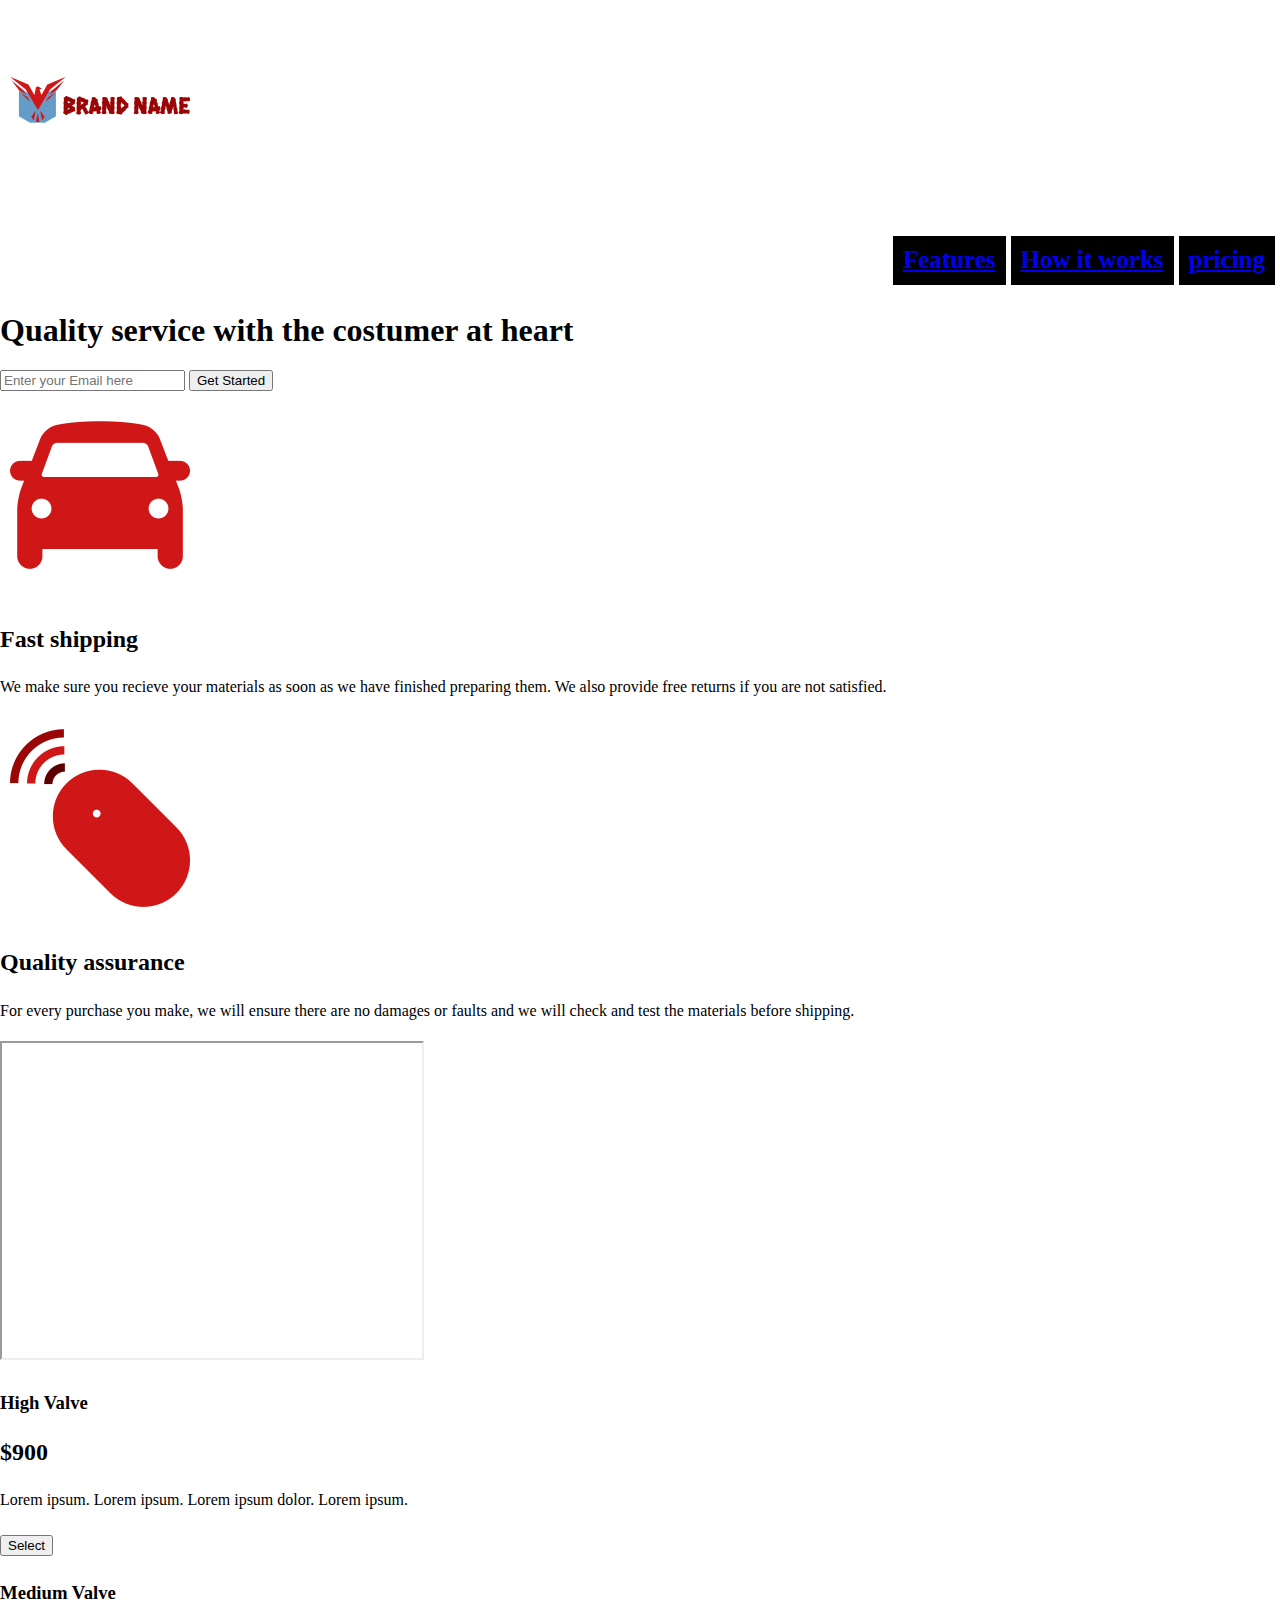
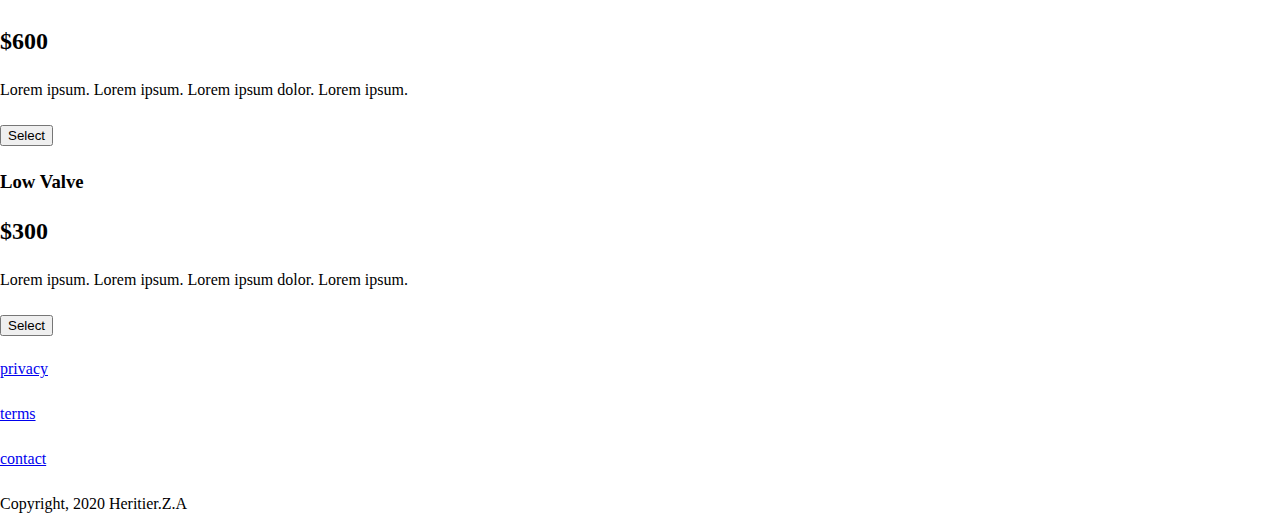
<file: index.html>
<!DOCTYPE html>
<html lang="en">
<head>
    <meta charset="UTF-8">
    <meta name="viewport" content="width=device-width, initial-scale=1.0">
    <link rel="stylesheet" href="style.css">
    <title>Product landing page</title>
</head>
<body>
    <div id="header">
             <div id="logo">
                   <img src="logo.png" alt="Company logo">
             </div>
             <nav id="navigation">
                 <ul>
                     <li>
                      <a href="#sec-1">Features</a>
                     </li>
                     <li>
                        <a href="#video">How it works</a>
                     </li>
                     <li>
                        <a href="#pricing">pricing</a>
                     </li>
                 </ul>
             </nav>
    </div>
    <div class="center">
        <div class="flex-colum">
               <h1>Quality service with the costumer at heart</h1>
               <form class="flex-colum">
               <input id="input" type="email" placeholder="Enter your Email here">
               <input id="submit" type="submit" value="Get Started">
               </form>
        </div>
        <div id="sec-1" class="flex-colum">
           
            <div class="flex-row">
                        <div class="flex-basis1">
                        <img src="car.png" alt="symbol for delivery" class="size">
                        </div>
                        <div class="flex-basis2">
                         <h2>Fast shipping</h2>
                         <p class="sizeforp">We make sure you recieve your materials as soon as we have finished preparing them.
                              We also provide free returns if you are not satisfied.</p>
                        </div>
                </div>
                <div class="flex-row">
                        <div class="flex-basis1">
                         <img src="quality.png" alt="icon for quality" class="size">
                        </div>
                        <div class="flex-basis2">
                          <h2>Quality assurance</h2>
                          <p class="sizeforp">For every purchase you make,
                            we will ensure there are no damages or faults and we will check and test the materials before shipping.</p>
                        </div>
                </div>
                
        </div>
        <div id="video">
            <iframe width="420" height="315"
            src="https://www.youtube.com/embed/tgbNymZ7vqY">
            </iframe>
        </div>
        <div id="pricing">
            <div class="box">
                <div class="back-ground"><h3>High Valve</h3></div>
                <div class="centered">
                    <h2>$900</h2>
                    <p>Lorem ipsum.
                        Lorem ipsum.
                        Lorem ipsum dolor.
                        Lorem ipsum.
                    </p>
                    <input class="select" type="submit" value="Select">
                </div>
            </div>
            <div class="box">
                <div class="back-ground"><h3>Medium Valve</h3></div>
                <div class="centered">
                    <h2>$600</h2>
                    <p>Lorem ipsum.
                        Lorem ipsum.
                        Lorem ipsum dolor.
                        Lorem ipsum.
                    </p>
                    <input class="select" type="submit" value="Select">
                </div>
            </div>
            <div class="box">
                <div class="back-ground"><h3>Low Valve</h3></div>
                <div class="centered">
                    <h2>$300</h2>
                    <p>Lorem ipsum.
                        Lorem ipsum.
                        Lorem ipsum dolor.
                        Lorem ipsum.
                    </p>
                    <input class="select" type="submit" value="Select">
                </div>
            </div>
        </div>
    </div>
    <footer>
       <div class="flex-row">
           <p class="marg"><a href="#header">privacy</a></p>
           <p class="marg"><a href="#header">terms</a></p>
           <p class="marg"><a href="#header">contact</a></p>
       </div>
       <div>
        <p class="marg">Copyright, 2020 Heritier.Z.A</p>
       </div>
    </footer>
</body>
</html>
</file>
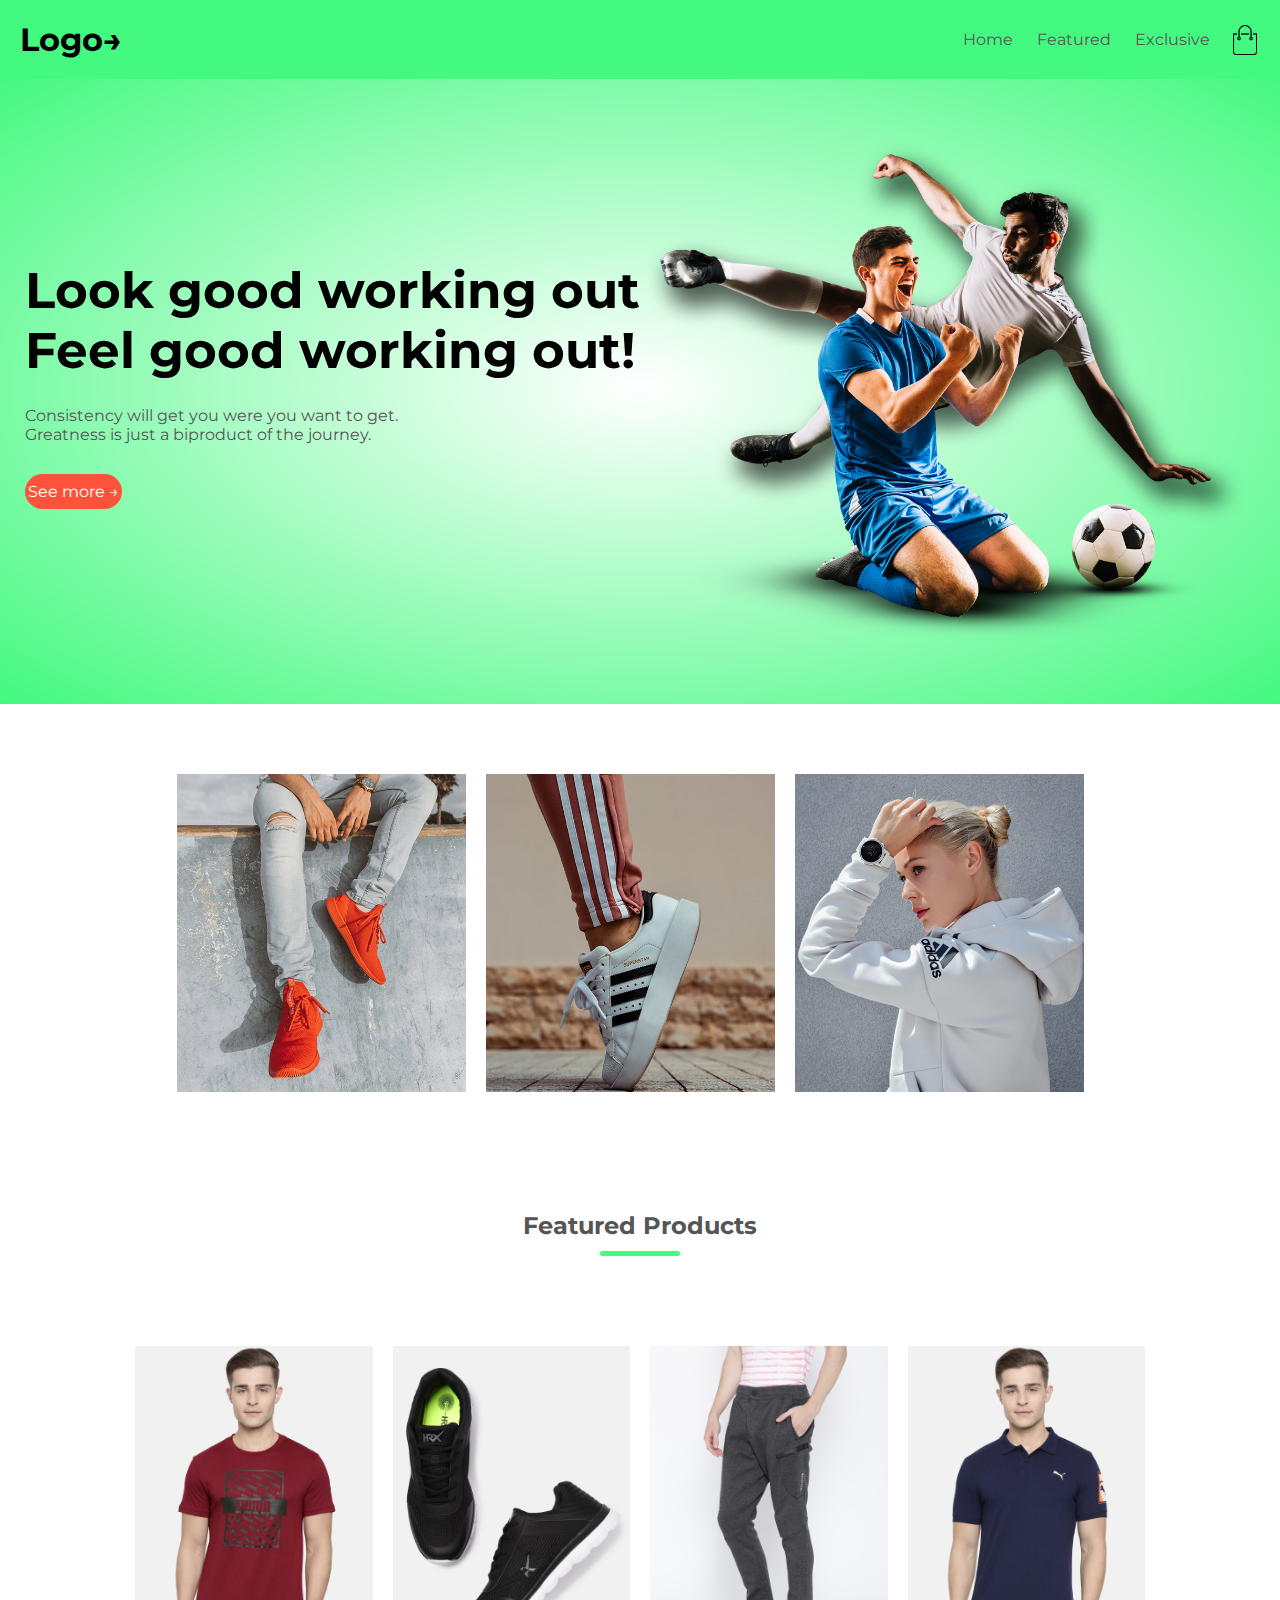
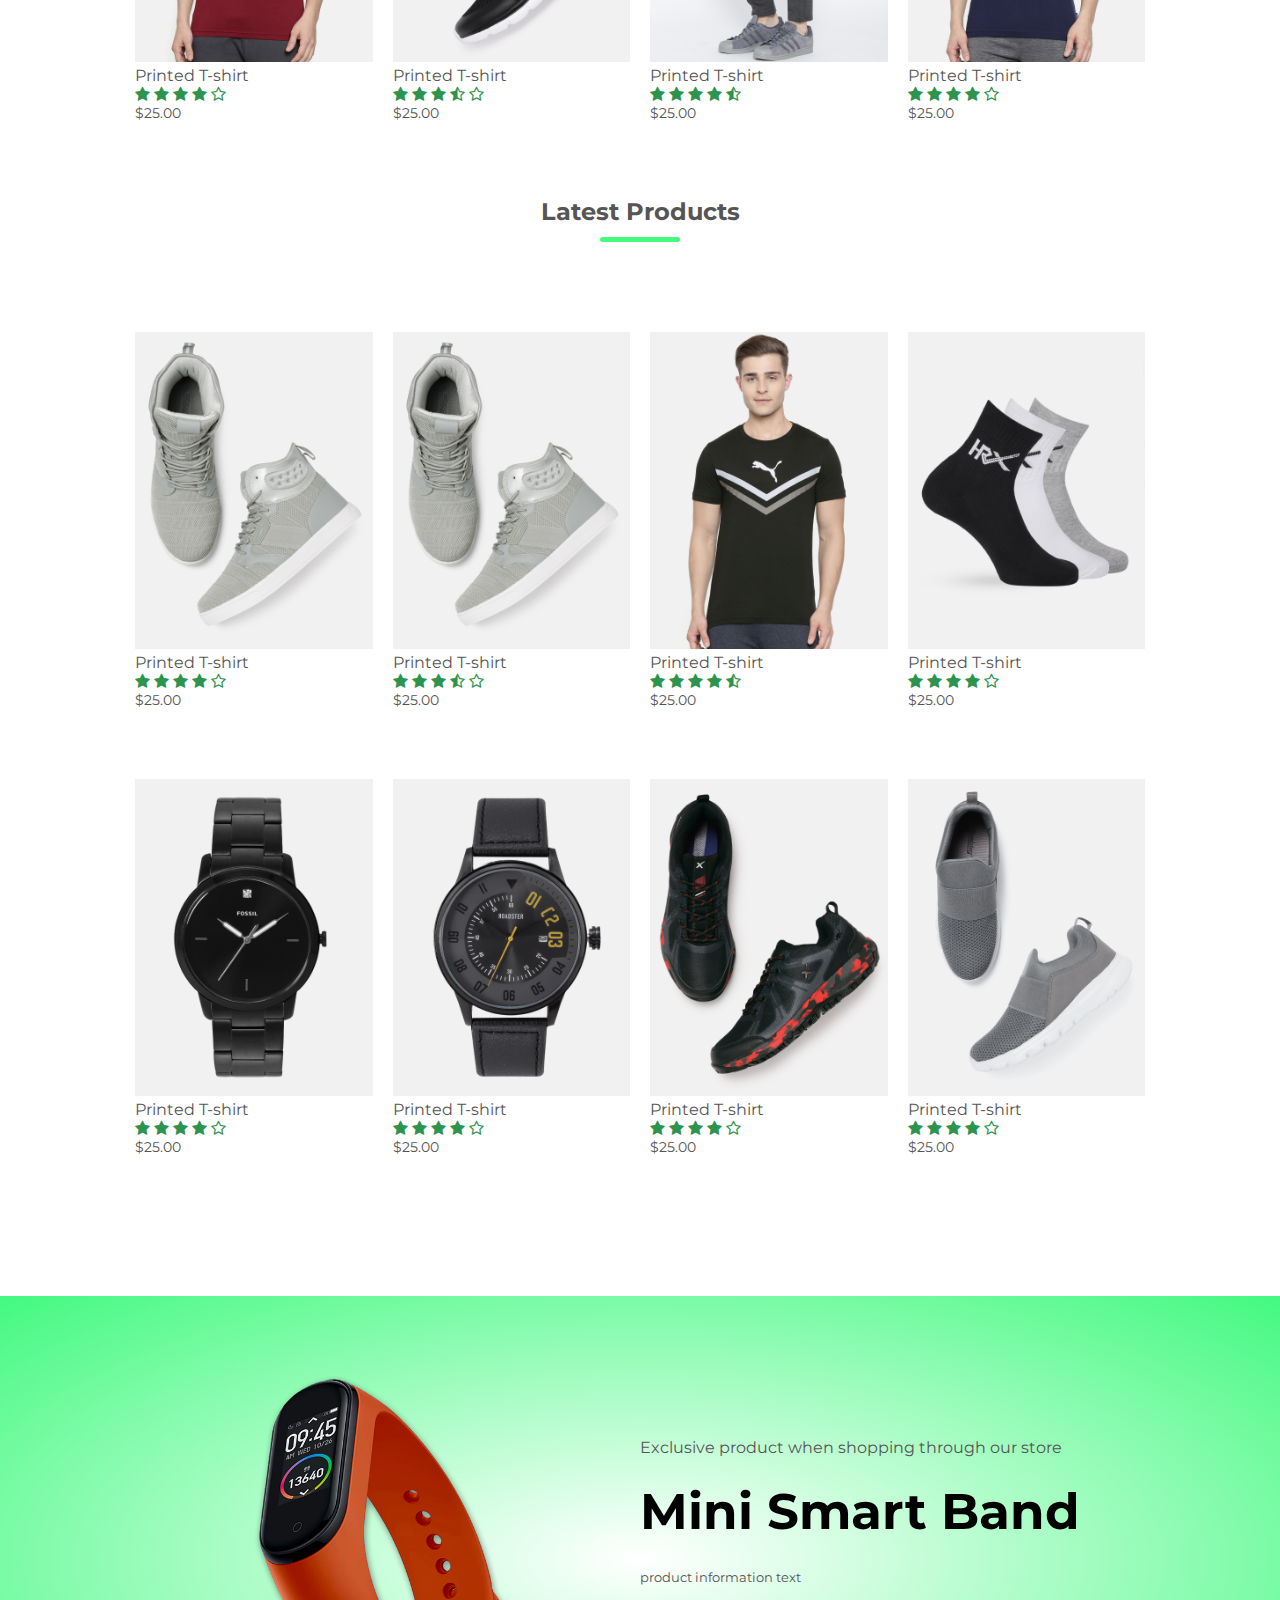
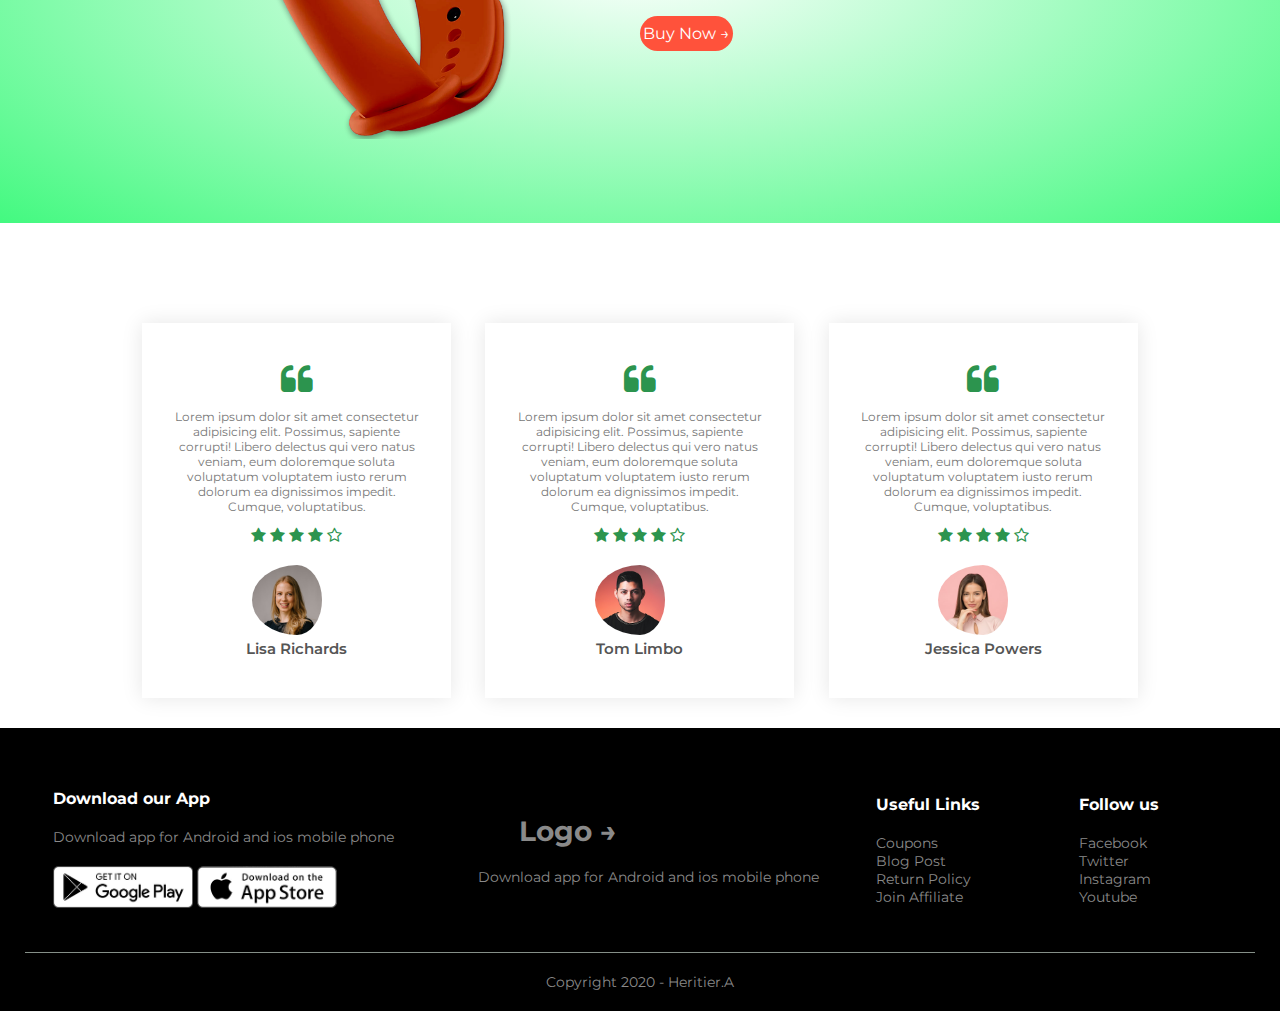
<file: e-commerce site/index.html>
<!DOCTYPE html>
<html lang="en">
  <head>
    <meta charset="UTF-8" />
    <meta name="viewport" content="width=device-width, initial-scale=1.0" />
    <title>Store | Ecommerce website Design</title>
    <link rel="stylesheet" href="style.css" />
    <link
      href="https://fonts.googleapis.com/css2?family=Montserrat:wght@300;400;500;600;700&display=swap"
      rel="stylesheet"
    />
    <link
      rel="stylesheet"
      href="https://stackpath.bootstrapcdn.com/font-awesome/4.7.0/css/font-awesome.min.css"
    />
  </head>
  <body>
    <div class="header">
      <div class="container">
        <div class="navbar">
          <div class="logo">
            <h1>Logo&#8594;</h1>
          </div>
          <nav>
            <ul id="MenuItems">
              <li><a href="">Home</a></li>
              <li><a href="#featured-product">Featured</a></li>
              <li><a href="">Exclusive</a></li>
            </ul>
          </nav>
          <img src="images/cart.png" alt="" width="30px" height="30px" />
          <img src="images/menu.png" class="menu-icon" onclick="menutoggle()" />
        </div>
        <div class="row">
          <div class="col-2">
            <h1>
              Look good working out <br />
              Feel good working out!
            </h1>
            <p>
              Consistency will get you were you want to get. <br />
              Greatness is just a biproduct of the journey.
            </p>
            <a href="" class="btn">See more &#8594; </a>
          </div>
          <div class="col-2">
            <img src="images/image1.png" alt="" />
          </div>
        </div>
      </div>
    </div>

    <!---Featured categories -->
    <div class="categories">
      <div class="small-container">
        <div class="col-3">
          <img src="images/category-1.jpg" />
        </div>
        <div class="col-3">
          <img src="images/category-2.jpg" />
        </div>
        <div class="col-3">
          <img src="images/category-3.jpg" />
        </div>
      </div>
    </div>

    <!--Featured products--->

    <div class="small-container">
      <h2 class="title" id="featured-product">Featured Products</h2>
      <div class="row">
        <div class="col-4">
          <img src="images/product-1.jpg" alt="" />
          <h4>Printed T-shirt</h4>
          <div class="rating">
            <i class="fa fa-star"></i>
            <i class="fa fa-star"></i>
            <i class="fa fa-star"></i>
            <i class="fa fa-star"></i>
            <i class="fa fa-star-o"></i>
          </div>
          <p>$25.00</p>
        </div>
        <div class="col-4">
          <img src="images/product-2.jpg" alt="" />
          <h4>Printed T-shirt</h4>
          <div class="rating">
            <i class="fa fa-star"></i>
            <i class="fa fa-star"></i>
            <i class="fa fa-star"></i>
            <i class="fa fa-star-half-o"></i>
            <i class="fa fa-star-o"></i>
          </div>
          <p>$25.00</p>
        </div>
        <div class="col-4">
          <img src="images/product-3.jpg" alt="" />
          <h4>Printed T-shirt</h4>
          <div class="rating">
            <i class="fa fa-star"></i>
            <i class="fa fa-star"></i>
            <i class="fa fa-star"></i>
            <i class="fa fa-star"></i>
            <i class="fa fa-star-half-o"></i>
          </div>
          <p>$25.00</p>
        </div>
        <div class="col-4">
          <img src="images/product-4.jpg" alt="" />
          <h4>Printed T-shirt</h4>
          <div class="rating">
            <i class="fa fa-star"></i>
            <i class="fa fa-star"></i>
            <i class="fa fa-star"></i>
            <i class="fa fa-star"></i>
            <i class="fa fa-star-o"></i>
          </div>
          <p>$25.00</p>
        </div>
      </div>
      <h2 class="title">Latest Products</h2>
      <div class="row">
        <div class="col-4">
          <img src="images/product-5.jpg" alt="" />
          <h4>Printed T-shirt</h4>
          <div class="rating">
            <i class="fa fa-star"></i>
            <i class="fa fa-star"></i>
            <i class="fa fa-star"></i>
            <i class="fa fa-star"></i>
            <i class="fa fa-star-o"></i>
          </div>
          <p>$25.00</p>
        </div>
        <div class="col-4">
          <img src="images/product-5.jpg" alt="" />
          <h4>Printed T-shirt</h4>
          <div class="rating">
            <i class="fa fa-star"></i>
            <i class="fa fa-star"></i>
            <i class="fa fa-star"></i>
            <i class="fa fa-star-half-o"></i>
            <i class="fa fa-star-o"></i>
          </div>
          <p>$25.00</p>
        </div>
        <div class="col-4">
          <img src="images/product-6.jpg" alt="" />
          <h4>Printed T-shirt</h4>
          <div class="rating">
            <i class="fa fa-star"></i>
            <i class="fa fa-star"></i>
            <i class="fa fa-star"></i>
            <i class="fa fa-star"></i>
            <i class="fa fa-star-half-o"></i>
          </div>
          <p>$25.00</p>
        </div>
        <div class="col-4">
          <img src="images/product-7.jpg" alt="" />
          <h4>Printed T-shirt</h4>
          <div class="rating">
            <i class="fa fa-star"></i>
            <i class="fa fa-star"></i>
            <i class="fa fa-star"></i>
            <i class="fa fa-star"></i>
            <i class="fa fa-star-o"></i>
          </div>
          <p>$25.00</p>
        </div>
        <div class="col-4">
          <img src="images/product-8.jpg" alt="" />
          <h4>Printed T-shirt</h4>
          <div class="rating">
            <i class="fa fa-star"></i>
            <i class="fa fa-star"></i>
            <i class="fa fa-star"></i>
            <i class="fa fa-star"></i>
            <i class="fa fa-star-o"></i>
          </div>
          <p>$25.00</p>
        </div>
        <div class="col-4">
          <img src="images/product-9.jpg" alt="" />
          <h4>Printed T-shirt</h4>
          <div class="rating">
            <i class="fa fa-star"></i>
            <i class="fa fa-star"></i>
            <i class="fa fa-star"></i>
            <i class="fa fa-star"></i>
            <i class="fa fa-star-o"></i>
          </div>
          <p>$25.00</p>
        </div>
        <div class="col-4">
          <img src="images/product-10.jpg" alt="" />
          <h4>Printed T-shirt</h4>
          <div class="rating">
            <i class="fa fa-star"></i>
            <i class="fa fa-star"></i>
            <i class="fa fa-star"></i>
            <i class="fa fa-star"></i>
            <i class="fa fa-star-o"></i>
          </div>
          <p>$25.00</p>
        </div>
        <div class="col-4">
          <img src="images/product-11.jpg" alt="" />
          <h4>Printed T-shirt</h4>
          <div class="rating">
            <i class="fa fa-star"></i>
            <i class="fa fa-star"></i>
            <i class="fa fa-star"></i>
            <i class="fa fa-star"></i>
            <i class="fa fa-star-o"></i>
          </div>
          <p>$25.00</p>
        </div>
      </div>
    </div>

    <!--Offer-->
    <div class="offer">
      <div class="small-container">
        <div class="row">
          <div class="col-2">
            <img src="images/exclusive.png" class="offer-img" />
          </div>
          <div class="col-2">
            <p>Exclusive product when shopping through our store</p>
            <h1>Mini Smart Band</h1>
            <small>product information text </small>
            <br />
            <a href="" class="btn">Buy Now &#8594;</a>
          </div>
        </div>
      </div>
    </div>

    <!--Testimonials-->
    <div class="testimonial">
      <div class="small-container">
        <div class="row">
          <div class="col-3">
            <i class="fa fa-quote-left"></i>
            <p>
              Lorem ipsum dolor sit amet consectetur adipisicing elit. Possimus,
              sapiente corrupti! Libero delectus qui vero natus veniam, eum
              doloremque soluta voluptatum voluptatem iusto rerum dolorum ea
              dignissimos impedit. Cumque, voluptatibus.
            </p>
            <div class="rating">
              <i class="fa fa-star"></i>
              <i class="fa fa-star"></i>
              <i class="fa fa-star"></i>
              <i class="fa fa-star"></i>
              <i class="fa fa-star-o"></i>
            </div>
            <img src="images/user-1.png" />
            <h3>Lisa Richards</h3>
          </div>
          <div class="col-3">
            <i class="fa fa-quote-left"></i>
            <p>
              Lorem ipsum dolor sit amet consectetur adipisicing elit. Possimus,
              sapiente corrupti! Libero delectus qui vero natus veniam, eum
              doloremque soluta voluptatum voluptatem iusto rerum dolorum ea
              dignissimos impedit. Cumque, voluptatibus.
            </p>
            <div class="rating">
              <i class="fa fa-star"></i>
              <i class="fa fa-star"></i>
              <i class="fa fa-star"></i>
              <i class="fa fa-star"></i>
              <i class="fa fa-star-o"></i>
            </div>
            <img src="images/user-2.png" />
            <h3>Tom Limbo</h3>
          </div>
          <div class="col-3">
            <i class="fa fa-quote-left"></i>
            <p>
              Lorem ipsum dolor sit amet consectetur adipisicing elit. Possimus,
              sapiente corrupti! Libero delectus qui vero natus veniam, eum
              doloremque soluta voluptatum voluptatem iusto rerum dolorum ea
              dignissimos impedit. Cumque, voluptatibus.
            </p>
            <div class="rating">
              <i class="fa fa-star"></i>
              <i class="fa fa-star"></i>
              <i class="fa fa-star"></i>
              <i class="fa fa-star"></i>
              <i class="fa fa-star-o"></i>
            </div>
            <img src="images/user-3.png" />
            <h3>Jessica Powers</h3>
          </div>
        </div>
      </div>
    </div>

    <!-------Footer-->

    <div class="footer">
      <div class="container">
        <div class="row">
          <div class="footer-col-1">
            <h3>Download our App</h3>
            <p>Download app for Android and ios mobile phone</p>
            <div class="app-logo">
              <img src="images/play-store.png" />
              <img src="images/app-store.png" />
            </div>
          </div>
          <div class="footer-col-2">
            <h1>Logo &#8594;</h1>
            <p>Download app for Android and ios mobile phone</p>
          </div>
          <div class="footer-col-3">
            <h3>Useful Links</h3>
            <ul>
              <li>Coupons</li>
              <li>Blog Post</li>
              <li>Return Policy</li>
              <li>Join Affiliate</li>
            </ul>
          </div>
          <div class="footer-col-4">
            <h3>Follow us</h3>
            <ul>
              <li>Facebook</li>
              <li>Twitter</li>
              <li>Instagram</li>
              <li>Youtube</li>
            </ul>
          </div>
        </div>
        <hr />
        <p class="copyright">Copyright 2020 - Heritier.A</p>
      </div>
    </div>

    <!---------JS for toggle menu-->

    <script>
      var MenuItems = document.getElementById("MenuItems");

      MenuItems.style.maxHeight = "0px";
      function menutoggle() {
        if (MenuItems.style.maxHeight == "0px") {
          MenuItems.style.maxHeight = "200px";
        } else {
          MenuItems.style.maxHeight = "0px";
        }
      }
    </script>
  </body>
</html>
</file>
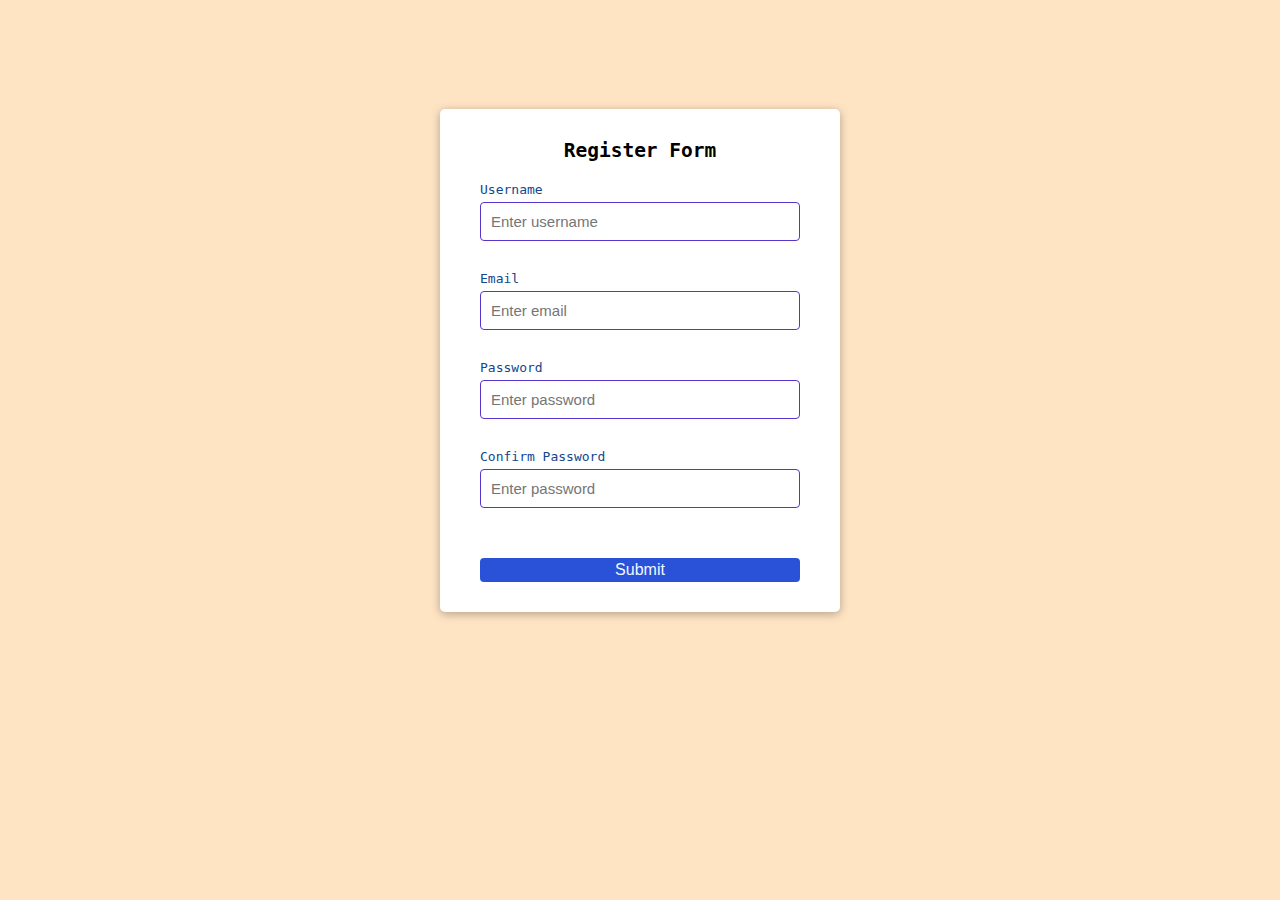
<file: form validator/index.html>
<!DOCTYPE html>
<html lang="en">
  <head>
    <meta charset="UTF-8" />
    <meta name="viewport" content="width=device-width, initial-scale=1.0" />
    <link rel="stylesheet" href="style.css" />
    <title>Form validator project</title>
  </head>
  <body>
    <div class="container">
      <form id="form" class="form">
        <h2>Register Form</h2>
        <div class="form-control">
          <label for="username">Username</label>
          <input type="text" id="username" placeholder="Enter username" />
          <small>Error message</small>
        </div>
        <div class="form-control">
          <label for="email">Email</label>
          <input type="text" id="email" placeholder="Enter email" />
          <small>Error message</small>
        </div>
        <div class="form-control">
          <label for="password">Password</label>
          <input type="password" id="password" placeholder="Enter password" />
          <small>Error message</small>
        </div>
        <div class="form-control">
          <label for="password2">Confirm Password</label>
          <input type="password" id="password2" placeholder="Enter password" />
          <small>Error message</small>
        </div>
        <button type="submit">Submit</button>
      </form>
    </div>
    <script src="script.js"></script>
  </body>
</html>
</file>
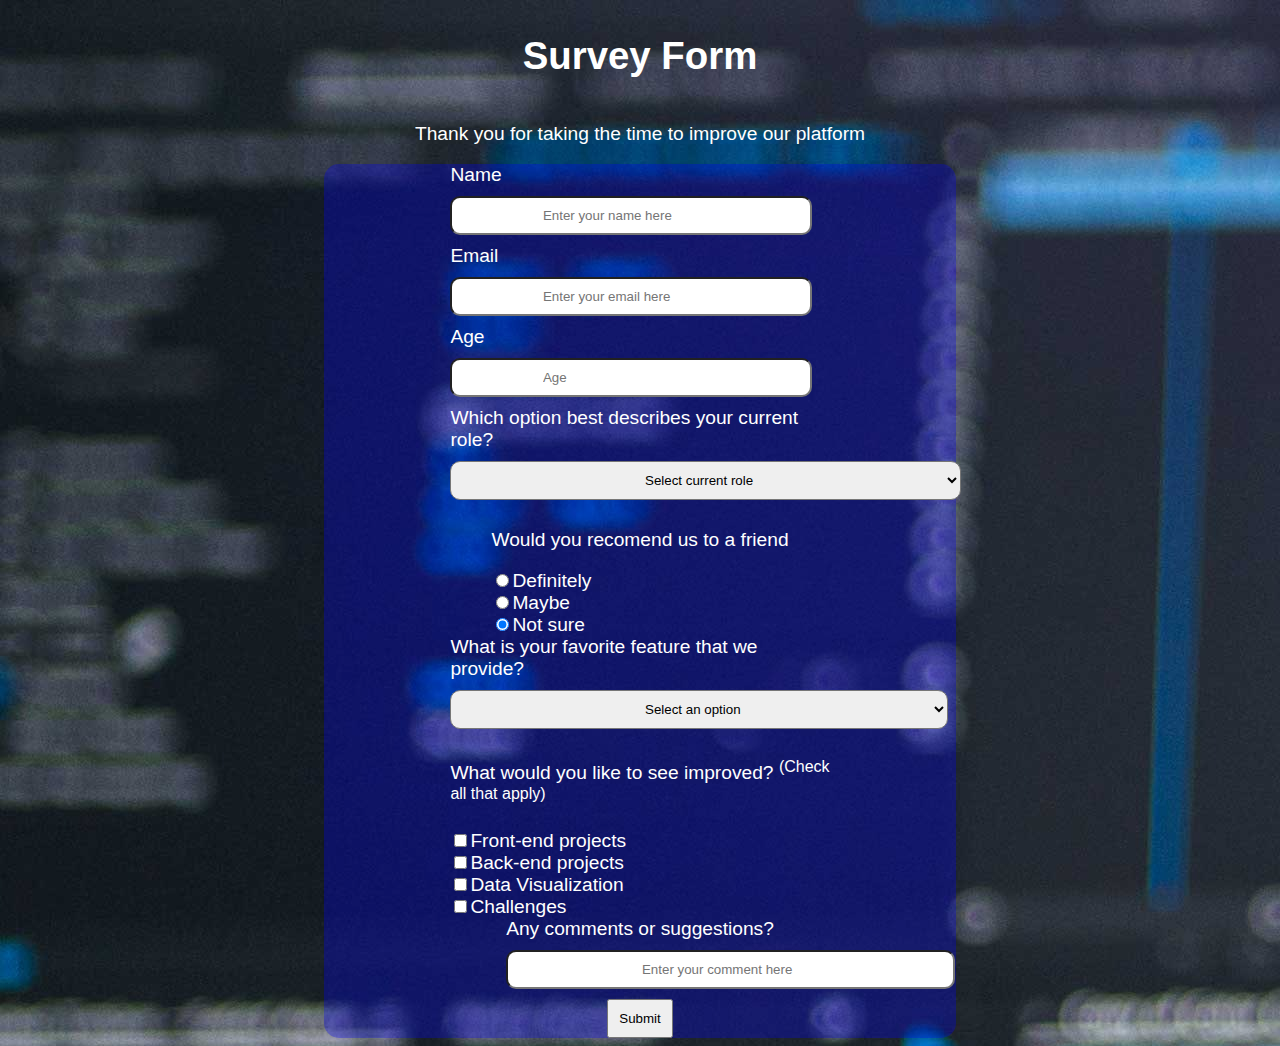
<file: Survey-Form/index.html>
<!DOCTYPE html>
<html lang="en">
<head>
    <meta charset="UTF-8">
    <meta name="viewport" content="width=device-width, initial-scale=1.0">
    <link rel="stylesheet" href="style.css">
    <title>survey-form</title>
</head>
<body>
    <header>
        <h1>Survey Form</h1>
        <p>Thank you for taking the time to improve our platform</p>
    </header>
    <main>
      <form id="form">
        <div>
            <div class="flexi">
               <label for="name">
                 Name <br>
                 <input id="name" class="more-space" type="text" placeholder="Enter your name here" required>
               </label>
            </div>
            <div class="flexi">
               <label for="email">
                  Email <br>
                  <input id="email" class="more-space"  type="email" placeholder="Enter your email here">
               </label>
            </div>
            <div class="flexi">
                <label for="age">
                    Age <br>
                    <input id="age" class="more-space"  type="number" placeholder="Age">
                </label>
            </div>
            <div class="flexi">
               <label for="role">
                Which option best describes your current role?<br>
                   <select name="role" id="role" class="more-space">
                      <option value="Select current role"  selected disabled>Select current role</option>
                      <option value="Student">Student</option>
                      <option value="Full time Jobb">Full time jobb</option>
                      <option value="Full time learner">Full time learner</option>
                      <option value="prefer not to say">prefer not to say</option>
                      <option value="Other">Other</option>
                   </select>
               </label>
            </div>

        </div>
 
        <div style="display: flex; flex-direction: column; align-items: flex-start;" >
            <p>Would you recomend us to a friend</p>
            <div class="flex">
            <label for="definitely">
              <input class="pad" id="definitely" type="radio" value="definitely" name="recomendation" checked>Definitely
            </label> 
            <label for="maybe">
                <input class="pad" id="maybe" type="radio" value="maybe" name="recomendation" checked>Maybe
              </label> 
            <label for="not sure">
                <input class="pad" id="not sure" type="radio" value="not sure" name="recomendation" checked>Not sure
              </label>  
            </div> 
        </div>
        
        <div>
           <label for="feature">
           What is your favorite feature that we provide? <br>
           <select name="feature" id="feature" class="more-space" >
               <option value="Select an option" disabled selected>Select an option</option>
               <option value="Challenges">Challenges</option>
               <option value="Projects">Projects</option>
               <option value="Community">Community</option>
               <option value="Open Source">Open Source</option>
           </select>
           </label>
        </div>

        <div class="flex">
            <p>What would you like to see improved? <sup>(Check all that apply)</sup></p>
            <label for="front">
              <input id="front" type="checkbox" value="front-end projects" name="improve">Front-end projects
            </label>
            <label for="back">
                <input id="back" type="checkbox" value="back-end projects" name="improve">Back-end projects
              </label>
              <label for="Data">
                <input id="Data" type="checkbox" value="Data visualization" name="improve">Data Visualization
              </label>
              <label for="challenges">
                <input id="challenges" type="checkbox" value="Challenges" name="improve">Challenges
              </label>
        </div>

        <div>
            <div>
               <label for="comments">
                   Any comments or suggestions?<br>
                   <input type="text" placeholder="Enter your comment here" class="more-space">
               </label>
            </div>
        </div>
        <input id="button" type="submit" value="Submit" style="padding:10px;" >
      </form>
    </main>
</body>
</html>
</file>
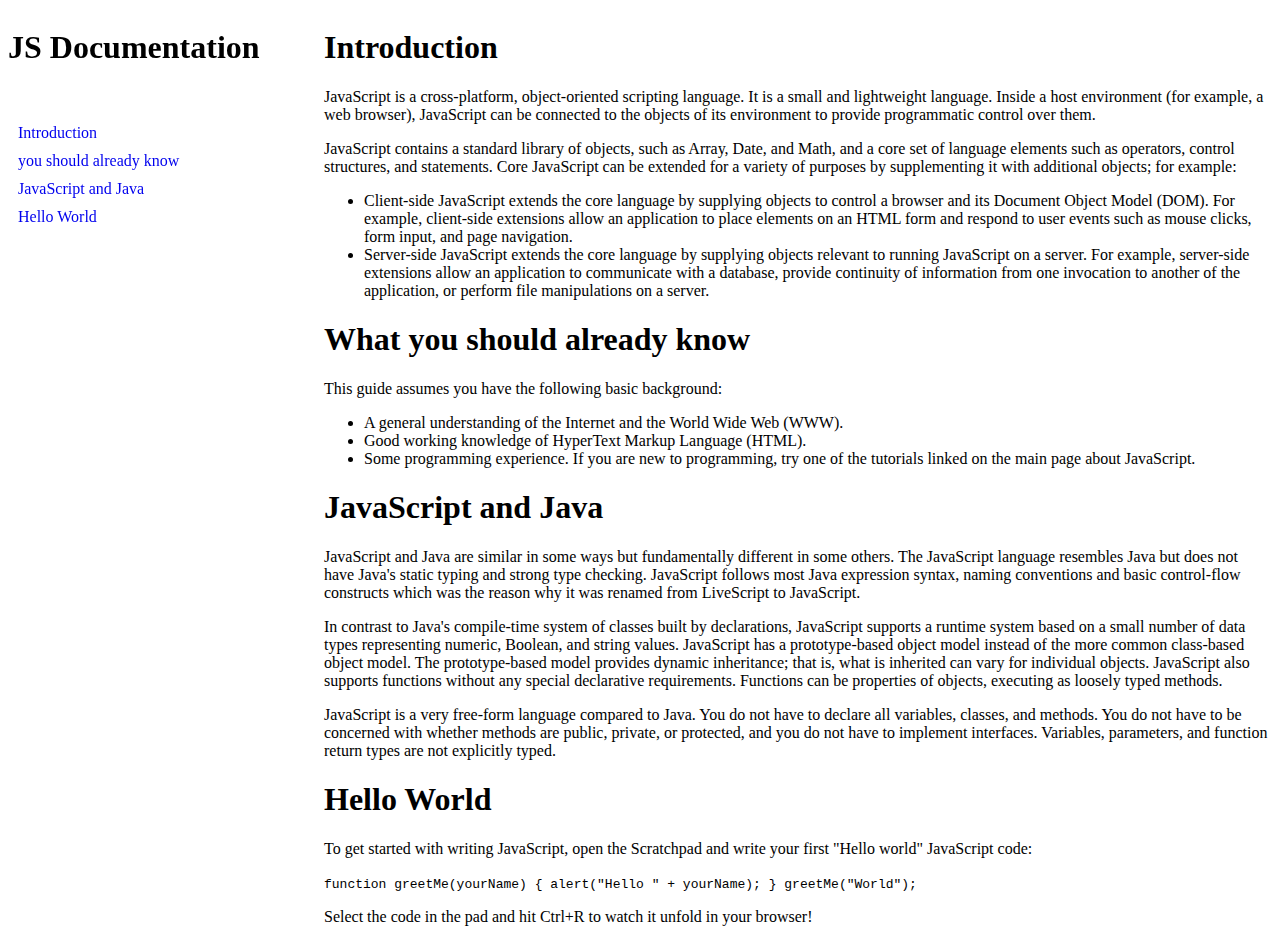
<file: Technical page/index.html>
<!DOCTYPE html>
<html lang="en">
<head>
    <meta charset="UTF-8">
    <meta name="viewport" content="width=device-width, initial-scale=1.0">
    <link rel="stylesheet" href="style.css">
    <title>Document</title>
</head>
<body>
    <div id="header">
      <h1>JS Documentation</h1>
    </div>
    <div id="nav">
      <ul>
          <li><a href="#intro">Introduction</a></li>
          <li><a href="#section-2">you should already know</a></li>
          <li><a href="#section-3">JavaScript and Java</a></li>
          <li><a href="#section-4">Hello World</a></li>
      </ul>
    </div>
    <div id="main">
     <h1 id="intro">Introduction</h1>
     <p>JavaScript is a cross-platform, object-oriented scripting language. It is a small and lightweight language.
          Inside a host environment (for example, a web browser),
           JavaScript can be connected to the objects of its environment to provide programmatic control over them.</p>
     <p>JavaScript contains a standard library of objects, such as Array, Date, and Math, and a core set of language elements such as operators,
          control structures, and statements.
           Core JavaScript can be extended for a variety of purposes by supplementing it with additional objects; for example:</p>
     <ul>
         <li>
            Client-side JavaScript extends the core language by supplying objects to control a browser and its Document Object Model (DOM).
             For example, client-side extensions allow an application to place elements on an HTML form and respond to user events such as mouse clicks, form input, and page navigation.
         </li>
         <li>
            Server-side JavaScript extends the core language by supplying objects relevant to running JavaScript on a server. For example, server-side extensions allow an application to communicate with a database,
             provide continuity of information from one invocation to another of the application, or perform file manipulations on a server.
         </li>
     </ul>
     <h1 id="section-2">
        What you should already know
     </h1>
     <p>This guide assumes you have the following basic background:</p>
     <ul>
         <li>A general understanding of the Internet and the World Wide Web (WWW).</li>
         <li>Good working knowledge of HyperText Markup Language (HTML).</li>
         <li>Some programming experience. If you are new to programming, try one of the tutorials linked on the main page about JavaScript.</li>
     </ul>
     <h1 id="section-3">JavaScript and Java</h1>
       <p>JavaScript and Java are similar in some ways but fundamentally different in some others. 
         The JavaScript language resembles Java but does not have Java's static typing and strong type checking. 
         JavaScript follows most Java expression syntax, naming conventions and basic control-flow constructs which was the reason why it was renamed from LiveScript to JavaScript.
       </p>
       <p>In contrast to Java's compile-time system of classes built by declarations, JavaScript supports a runtime system based on a small number of data types representing numeric, Boolean, and string values. 
         JavaScript has a prototype-based object model instead of the more common class-based object model. The prototype-based model provides dynamic inheritance; that is, what is inherited can vary for individual objects. 
         JavaScript also supports functions without any special declarative requirements. Functions can be properties of objects, executing as loosely typed methods.
        </p>
        <p>JavaScript is a very free-form language compared to Java. 
           You do not have to declare all variables, classes, and methods. You do not have to be concerned with whether methods are public, private, or protected, and you do not have to implement interfaces.
           Variables, parameters, and function return types are not explicitly typed.
        </p>
     <h1 id="section-4">Hello World</h1>
     <p>To get started with writing JavaScript, open the Scratchpad and write your first "Hello world" JavaScript code:</p>
     <code>function greetMe(yourName) { alert("Hello " + yourName); }
        greetMe("World");</code>
     <p>Select the code in the pad and hit Ctrl+R to watch it unfold in your browser!</p>
    </div>
</body>
</html>
</file>
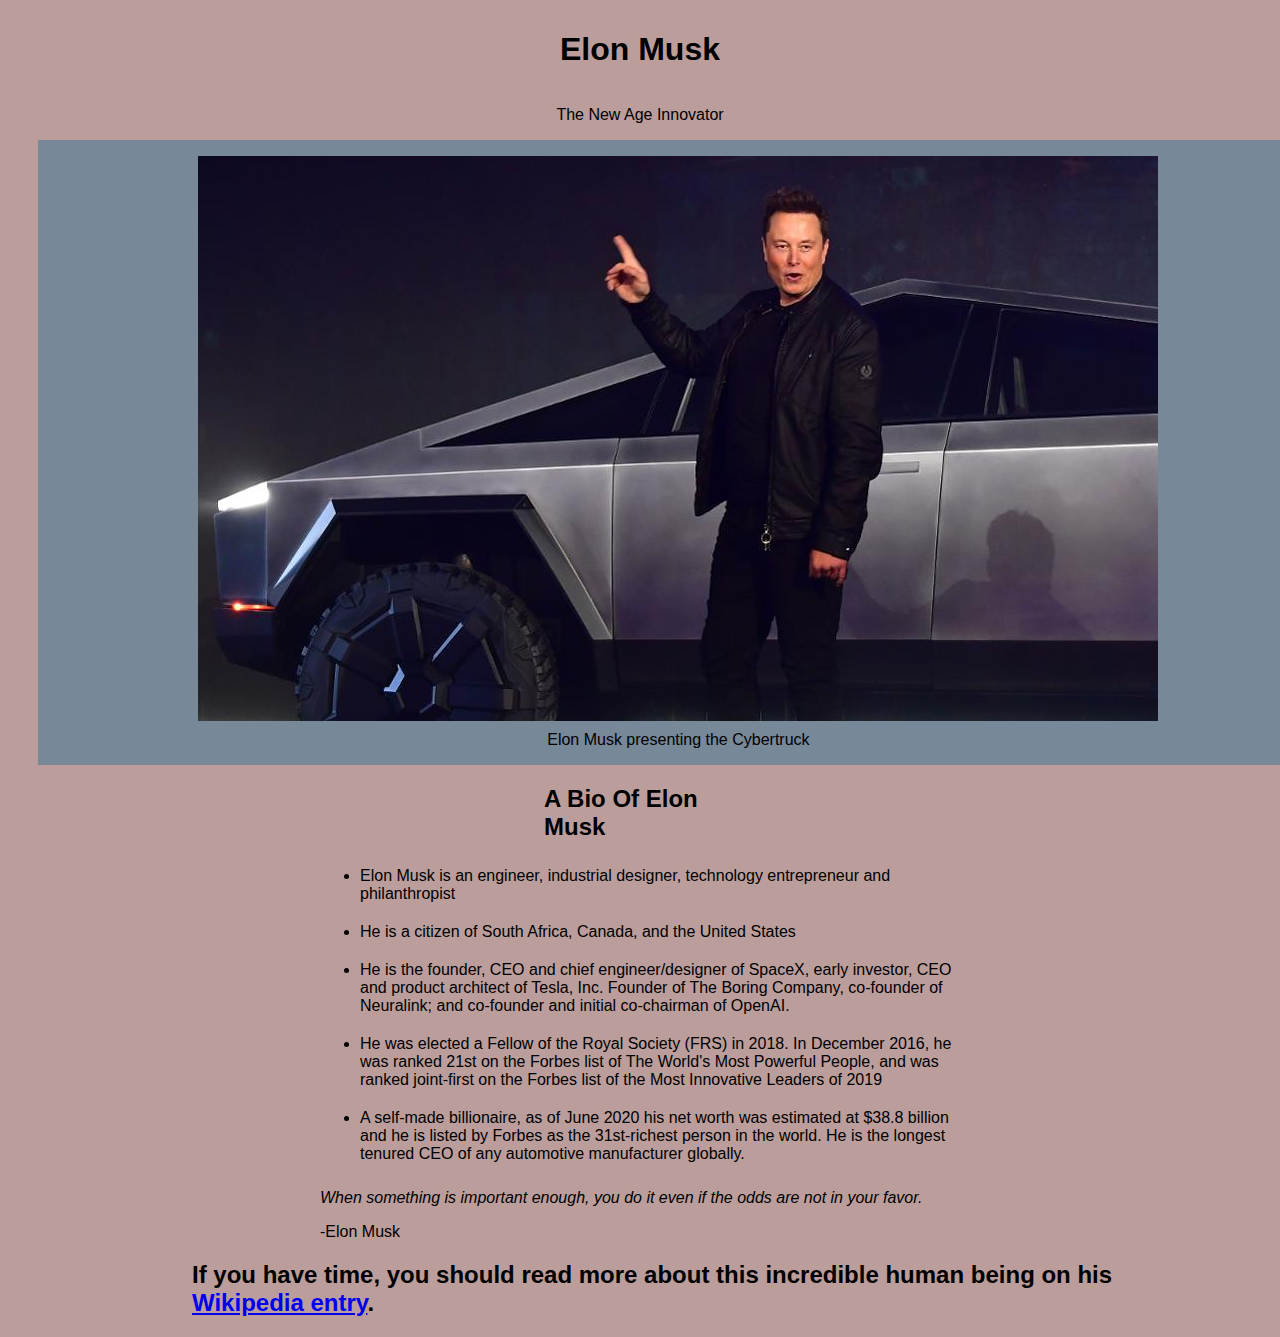
<file: tribute/index.html>
<!DOCTYPE html>
<html lang="en">
<head>
    <meta charset="UTF-8">
    <meta name="viewport" content="width=device-width, initial-scale=1.0">
    <link rel="stylesheet" href="style.css">
    <title>Elon Musk Tribute</title>
</head>
<body>
    <header>
        <h1>
            Elon Musk
        </h1>
        <p>
            The New Age Innovator
        </p>
    </header>
    <main>
    <div id="img-div">
       <figure>
           <img src="cybertruck musk.jpg">
           <figcaption>
             Elon Musk presenting the Cybertruck
           </figcaption>
       </figure>
    </div>
    <div id="bio">
     <h2 class="margin">A Bio Of Elon Musk</h2>
     <ul>
         <li>Elon Musk  is an engineer, industrial designer, technology entrepreneur and philanthropist</li>
         <li>He is a citizen of South Africa, Canada, and the United States</li>
         <li>He is the founder, CEO and chief engineer/designer of SpaceX, early investor,
              CEO and product architect of Tesla, Inc. Founder of The Boring Company,
              co-founder of Neuralink; and co-founder and initial co-chairman of OpenAI.</li>
         <li>He was elected a Fellow of the Royal Society (FRS) in 2018. In December 2016, 
             he was ranked 21st on the Forbes list of The World's Most Powerful People, 
             and was ranked joint-first on the Forbes list of the Most Innovative Leaders of 2019</li>
         <li>A self-made billionaire, as of June 2020 his net worth was estimated at $38.8 billion
              and he is listed by Forbes as the 31st-richest person in the world.
              He is the longest tenured CEO of any automotive manufacturer globally.</li>
     </ul>
     <p><em>When something is important enough, you do it even if the odds are not in your favor.</em></p>
     <p>-Elon Musk</p>
    </div>
    </main>
    <footer >
      <h2 class="center">If you have time, you should read more about this incredible human being on his 
          <a href="https://en.wikipedia.org/wiki/Elon_Musk">Wikipedia entry</a>.</h2>
    </footer>
</body>
</html>
</file>
<file: style.css>
body,
html {
  margin: 0;
  height: 100%;
  line-height: 1.8em;
}

.navbar {
  position: fixed;
  right: 0;
  left: 0;
  z-index: 1030;
  margin-bottom: 0;
  background: #fff;
  padding: 15px 0;
  background: transparent;
  width: 100%;
}
ul {
  display: flex;
  align-items: center;
  justify-content: flex-end;
}
li {
  list-style: none;
  margin-right: 5px;
  font-size: 25px;
  font-weight: 900;
  background-color: rgb(0, 0, 0);
  padding: 10px;
  color: white;
  border-radius: 2px;
  transition: 0.5s;
  border-top: 10px solid white;
  border-bottom: 10px solid white;
}
li:hover {
  font-size: 40px;
  background-color: white;
  color: black;
  cursor: pointer;
  border-radius: 5px;
  transition: 0.5s;
  border-top: 5px solid black;
  border-bottom: 5px solid black;
  font-weight: bolder;
}
.img1 {
  background-attachment: fixed;
  background-image: url(https://lh3.googleusercontent.com/[base64]w653-h789-no?authuser=0);
  min-height: 100%;
  position: relative;
  background-repeat: no-repeat;
  background-size: cover;
}
.intro-text {
  display: flex;
  align-items: center;
  justify-content: center;
}
.stilish {
  text-align: center;
  margin-top: 300px;
  background-color: rgb(53, 50, 50);
  font-size: 50px;
  border-radius: 3px;
  border: 50px solid black;
  color: white;
}
.img2 {
  min-height: 500px;
  background-image: url(https://lh3.googleusercontent.com/[base64]w632-h789-no?authuser=0);
  background-attachment: fixed;
  background-repeat: no-repeat;
  background-size: cover;
}
.img3 {
  min-height: 500px;
  background-image: url(https://lh3.googleusercontent.com/[base64]w1184-h789-no?authuser=0);
  background-attachment: fixed;
  background-repeat: no-repeat;
  background-size: cover;
}
.sec-2 {
  min-height: 200px;
  display: flex;
  align-items: center;
  justify-content: center;
  flex-direction: column;
}
#footer {
  background-color: darkslategray;
  min-height: 100px;
}
.sec-3 {
  display: flex;
  flex-direction: column;
  align-items: center;
  justify-content: center;
}
.stylishbanner {
  background-color: dimgray;
  color: white;
  width: 30%;
  padding: 20px;
  border-radius: 5px;
}
</file>
<file: e-commerce site/style.css>
* {
  margin: 0;
  padding: 0;
  box-sizing: border-box;
}
body {
  font-family: "Montserrat", sans-serif;
}

.navbar {
  display: flex;
  align-items: center;
  padding: 20px;
  position: fixed;
  top: 0;
  left: 0;
  right: 0;
  background-color: #43f980;
  width: 100%;
  z-index: 1;
}

nav {
  flex: 1;
  text-align: right;
}

nav ul {
  display: inline-block;
  list-style-type: none;
}

nav ul li {
  display: inline-block;
  margin-right: 20px;
}

a {
  text-decoration: none;
  color: #555;
}
p {
  color: #555;
}

.container {
  max-width: 1300px;
  margin: auto;
  padding-left: 25px;
  padding-right: 25px;
}

.row {
  display: flex;
  align-items: center;
  flex-wrap: wrap;
  justify-content: space-around;
}

.col-2 {
  flex-basis: 50%;
  min-width: 300px;
}

.col-2 img {
  max-width: 100%;
  padding: 50px 0;
}

.col-2 h1 {
  font-size: 50px;
  line-height: 60px;
  margin: 25px 0;
}

.btn {
  display: inline-block;
  background-color: #ff523b;
  color: #fff;
  padding: 8px 3px;
  margin: 30px 0;
  border-radius: 30px;
  transition: background-color 0.5s;
}

.btn:hover {
  background-color: #997126;
}

.header {
  background: radial-gradient(#fff, #43f980);
}
.header .row {
  margin-top: 70px;
}

.categories {
  margin: 70px 0;
  align-items: center;
}

.col-3 {
  flex-basis: 30%;
  min-width: 250px;
  margin-bottom: 30px;
}

.col-3 img {
  width: 100%;
  padding-right: 20px;
}

.small-container {
  max-width: 1080px;
  margin: auto;
  padding-left: 25px;
  padding-right: 25px;
  display: flex;
  flex-wrap: wrap;
  justify-content: center;
  align-items: center;
}

.col-4 {
  flex-basis: 25%;
  padding: 10px;
  min-width: 200px;
  margin-bottom: 50px;
  transition: transform 0.5s;
}

.col-4 img {
  width: 100%;
}

.title {
  text-align: center;
  margin: 0 auto 80px;
  position: relative;
  line-height: 60px;
  color: #555;
}

.title::after {
  content: "";
  background: #43f980;
  width: 80px;
  height: 5px;
  border-radius: 5px;
  position: absolute;
  bottom: 0;
  left: 50%;
  transform: translateX(-50%);
}

h4 {
  color: #555;
  font-weight: normal;
}

.col-4 p {
  font-size: 14px;
}

.rating .fa {
  color: #2c944e;
}

.col-4:hover {
  transform: translateY(-5px);
}

.offer {
  background: radial-gradient(#fff, #43f980);
  margin-top: 80px;
  padding: 30px 0;
}

.col-2 .offer-img {
  padding: 50px;
}
small {
  color: #555;
}

/*----Testimonials----*/

.testimonial {
  padding-top: 100px;
}
.testimonial .col-3 {
  text-align: center;
  padding: 40px 20px;
  box-shadow: 0 0 20px 0px rgba(0, 0, 0, 0.1);
  cursor: pointer;
  transition: transform 0.5s;
}
.testimonial .col-3 img {
  width: 90px;
  margin-top: 20px;
  border-radius: 50%;
}
.testimonial .col-3:hover {
  transform: translateY(-10px);
}
.fa.fa-quote-left {
  font-size: 34px;
  color: #2c944e;
}
.col-3 p {
  font-size: 12px;
  margin: 12px;
  color: #777;
}

.testimonial .col-3 h3 {
  font-weight: 600;
  color: #555;
  font-size: 15px;
}

/*-----------FOOOTER*/

.footer {
  background: #000;
  color: #8a8a8a;
  font-size: 14px;
  padding: 60px 0 20px;
}

.footer p {
  color: #8a8a8a;
}
.footer h3 {
  color: #fff;
  margin-bottom: 20px;
}
.footer-col-1,
.footer-col-2,
.footer-col-3,
.footer-col-4 {
  min-width: 25px;
  margin-bottom: 20px;
}

.footer-col-1 {
  flex-basis: 30%;
}
.footer-col-2 {
  flex-basis: 1;
  text-align: center;
}

.footer-col-2 h1 {
  width: 180px;
  margin-bottom: 20px;
}
.footer-col-3,
.footer-col-4 {
  flex-basis: 12%;
}
ul {
  list-style-type: none;
}
.app-logo {
  margin-top: 20px;
}
.app-logo img {
  width: 140px;
}
.footer hr {
  border: none;
  background: #858f88;
  height: 1px;
  margin: 20px 0;
}
.copyright {
  text-align: center;
}
.menu-icon {
  width: 28px;
  margin-left: 20px;
  display: none;
}
/*---------Media query for meny--------*/
@media only screen and (max-width: 800px) {
  nav ul {
    position: absolute;
    top: 70px;
    left: 0;
    background: #333;
    width: 100%;
    overflow: hidden;
    transition: max-height 0.5s;
  }
  nav ul li {
    display: block;
    margin-right: 50px;
    margin-top: 10px;
    margin-bottom: 10px;
  }
  nav ul li a {
    color: #fff;
  }
  .menu-icon {
    display: block;
    cursor: pointer;
  }
}

/*media query for less than 600 screen size*/

@media only screen and (max-width: 600px) {
  .row {
    text-align: center;
  }
  .col-2,
  .col-3,
  .col-4 {
    flex-basis: 100%;
  }
}
</file>
<file: form validator/style.css>
:root {
  --success-color: yellowgreen;
  --error-color: red;
}
* {
  box-sizing: border-box;
}

body {
  background-color: bisque;
  font-family: monospace;
  display: flex;
  align-items: center;
  justify-content: center;
  min-height: 80vh;
  margin: 0;
}

.container {
  background-color: white;
  border-radius: 5px;
  box-shadow: 0 2px 10px rgba(0, 0, 0, 0.3);
  width: 400px;
}
h2 {
  text-align: center;
  margin: 0 0 20px;
}
.form {
  padding: 30px 40px;
}
.form-control {
  margin-bottom: 10px;
  padding-bottom: 20px;
  position: relative;
}
.form-control label {
  color: rgb(17, 71, 143);
  display: block;
  margin-bottom: 5px;
}

.form-control input {
  border: 1px solid rgb(87, 53, 207);
  border-radius: 4px;
  display: block;
  width: 100%;
  padding: 10px;
  font-size: 15px;
}

.form-control input:focus {
  outline: 0;
  border-color: rgb(189, 94, 30);
}

.form-control.success input {
  border-color: var(--success-color);
}

.form-control.error input {
  border-color: var(--error-color);
}
.form-control small {
  border-color: var(--error-color);
  position: absolute;
  bottom: 0;
  left: 0;
  visibility: hidden;
}

.form-control.error small {
  visibility: visible;
}
.form button {
  cursor: pointer;
  background-color: rgb(41, 82, 216);
  border: 2px solid rgb(41, 82, 216);
  border-radius: 4px;
  color: aliceblue;
  font-size: 16px;
  margin-top: 20px;
  width: 70%;
  width: 100%;
}
</file>
<file: Survey-Form/style.css>
body{
    background: url(coding.jpg);
    color: white;
    font-family: 'Franklin Gothic Medium', 'Arial Narrow', Arial, sans-serif;
    font-size: larger;
}

header{
    display: flex;
    flex-direction: column;
    align-items: center;
}

form{
    display: flex;
    flex-direction: column;
    align-items: center;
    margin-left: 20%;
    margin-right: 20%;
    
}

.more-space{
    padding: 10px 50% 10px 50%;
    margin: 10px 0px 10px 0px;
    border-radius: 10px;
}
main{
    margin-left: 25%;
    margin-right: 25%;
    background-color: rgba(0,0,255,0.3);
    border-radius: 15px;
}
.flex{
    display: flex;
    flex-direction: column;
    align-items: flex-start;
}
.pad{
    padding: 20px;
}
.flexi{
    display: flex;
}
</file>
<file: Technical page/style.css>
body{
    display: grid;
    font-family: Georgia, 'Times New Roman', Times, serif;
    grid-template-columns: 1fr 3fr;
    grid-template-rows: 10% auto;
    grid-template-areas: "header main"
                         "nav    main"
                         "nav   main";
}

#header{
    grid-area: header;
    position: fixed;
}
#main{
    grid-area: main;
}
#nav{
    grid-area: nav;
   position: fixed;
   margin-top: 100px;
}
#nav li{
    list-style: none;  
    margin-bottom: 10px; 
    margin-left: -30px; 
}
#nav a{
    text-decoration: none;
}
</file>
<file: tribute/style.css>
body{
    background-color: rgb(187, 158, 156);
    font-family: Arial, Helvetica, sans-serif;
    margin: auto;
    padding: 0px;
}
header{
    margin-top: 10px;;
    display: flex;
    flex-direction: column;
    align-items: center;
}

#img-div{
    display: flex;
    flex-direction: column;
    align-items: center;
    background-color: lightslategray;
    margin-left: 3%;
    margin-right: 3%;
    width: 100%;
    height: auto;
}
figure{
    display: flex;
    flex-direction: column;
}
figcaption{
    align-self: center;
    margin-top: 10px;
}
#bio{
    margin-right: 25%;
    margin-left: 25%;
}

li{
    padding: 10px 0px 10px 0px;
}
.center{
    margin-left: 15%;
    margin-right: 5%;
}
.margin{
   margin: 0px 35% 0px 35%;
   padding-top: 20px;
}
</file>
